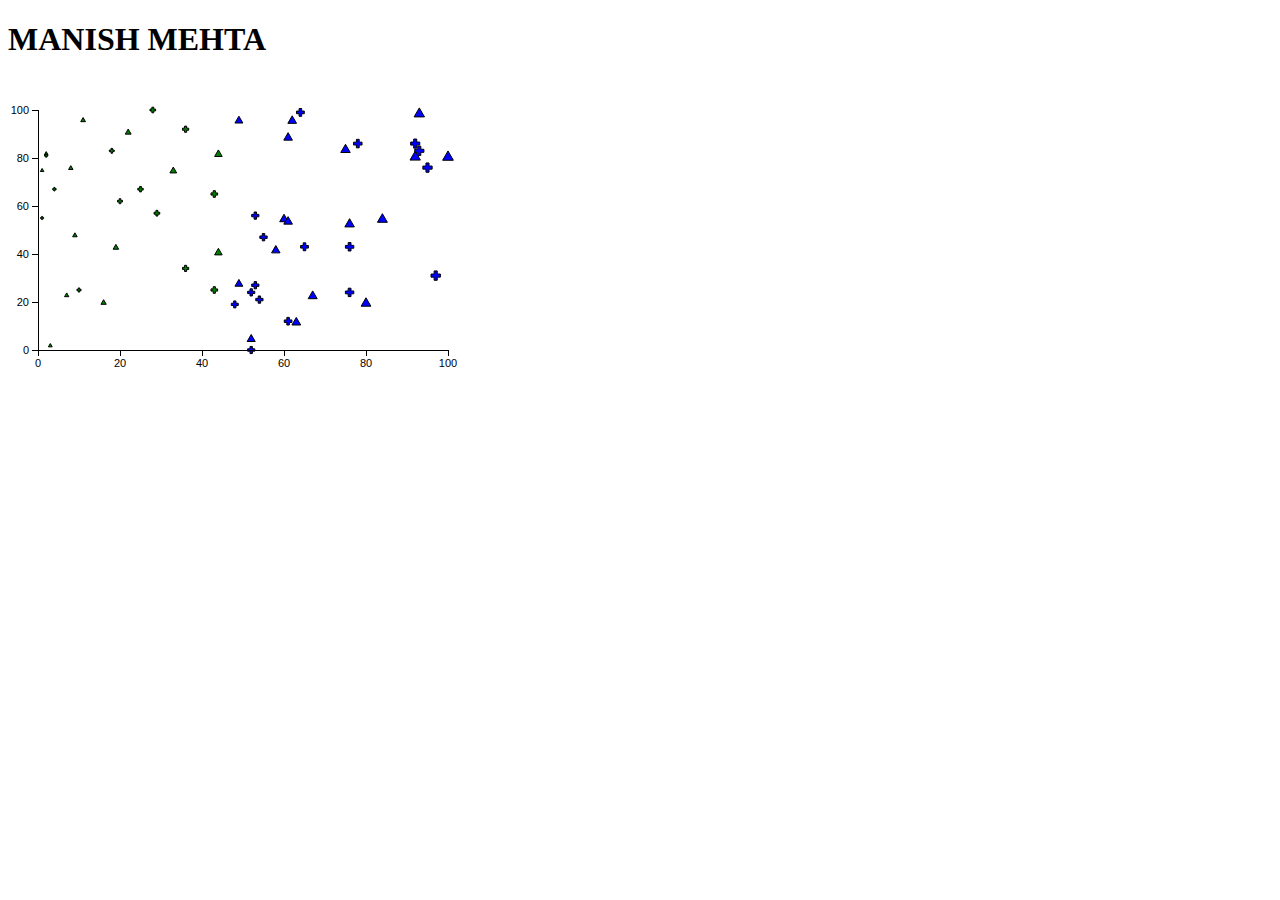
<file: HW1-mmehta63/Q3/index.html>
<!DOCTYPE html>
<html>
    <head>
        <meta charset="utf-8">
        <title>mmehta63</title>
        <script type="text/javascript" src="./d3/d3.v3.min.js"></script>
        <style type="text/css">            
            .axis path,
            .axis line {
                fill: none;
                stroke: black;
                shape-rendering: crispEdges;
            }
            
            .axis text {
                font-family: sans-serif;
                font-size: 11px;
            }

        </style>        
    </head>
    <body>
        <script type="text/javascript">
                        //Width and height
            var w = 500;
            var h = 300;
            var padding = 30;
            
            //Dynamic, random points
            var points = [];                   //Initialize empty array
            var numDataPoints = 60;             //Number of dummy data points to create
            var xRange = 100;  //Max range of new x values
            var yRange = 100;  //Max range of new y values
            for (var i = 0; i < numDataPoints; i++) {                   //Loop numDataPoints times
                var newNumber1 = Math.round(Math.random() * xRange);    //New random integer
                var newNumber2 = Math.round(Math.random() * yRange);    //New random integer
                points.push([newNumber1, newNumber2]);                 //Add new number to array
            }

            // Adding name at the top
            d3.select("body").append("h1").text("MANISH MEHTA").attr("text-anchor","middle");
            
            //Create scale functions
            var xScale = d3.scale.linear()
                                 .domain([0, d3.max(points, function(d) { return d[0]; })])
                                 .range([padding, w - padding * 2]);

            var yScale = d3.scale.linear()
                                 .domain([0, d3.max(points, function(d) { return d[1]; })])
                                 .range([h - padding, padding]);


            //Define X axis
            var xAxis = d3.svg.axis()
                              .scale(xScale)
                              .orient("bottom")
                              .ticks(5);

            //Define Y axis
            var yAxis = d3.svg.axis()
                              .scale(yScale)
                              .orient("left")
                              .ticks(5);

            var sizescale = d3.scale.linear()
                            .domain([0,100])
                            .range([5,50]);

            var xAvg = d3.mean(points, function(d) {return sizescale(d[0]);});

            var shapes = d3.svg.symbol().type(function(d, i) { if (i < 30) return 'triangle-up'; else return 'cross';})
                        .size(function(d){ return sizescale(d[0]); });


            //Create SVG element
            var svg = d3.select("body")
                        .append("svg")
                        .attr("width", w)
                        .attr("height", h);

            var line = svg.append("g").selectAll("path")
                        .data(points)
                        .enter()
                        .append("path")
                        .attr('d',shapes)
                        .attr('fill',function(d){ 
                                        if (sizescale(d[0]) > xAvg)
                                            return 'blue';
                                        else 
                                            return 'green'; })
                        .attr('stroke','#000')
                        .attr('stroke-width',1)
                        .attr('transform',function(d){ return "translate("+xScale(d[0])+","+yScale(d[1])+")"; });

            //Create X axis
            svg.append("g")
                .attr("class", "axis")
                .attr("transform", "translate(0," + (h - padding) + ")")
                .call(xAxis);
            
            //Create Y axis
            svg.append("g")
                .attr("class", "axis")
                .attr("transform", "translate(" + padding + ",0)")
                .call(yAxis);

        </script>
    </body>
</html>
</file>
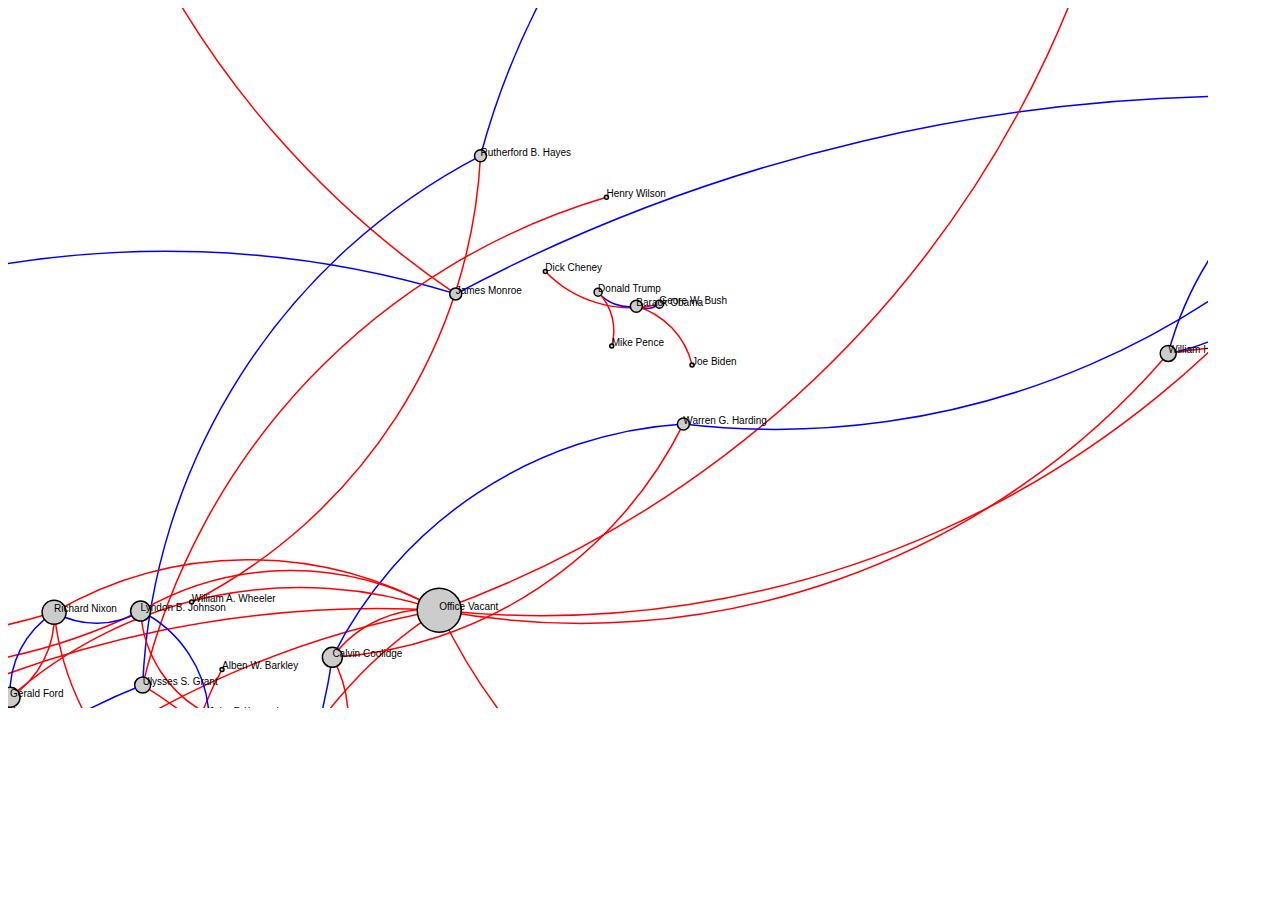
<file: HW2-mmehta63/Q2/graph - Copy.html>
<!DOCTYPE html>
<meta charset="utf-8">
<script src="../lib/d3.v3.min.js"></script>
<style>

path.link {
  fill: none;
  stroke: #666;
  stroke-width: 1.5px;
}

circle {
  fill: #ccc;
  stroke: #fff;
  stroke: black;
  stroke-width: 1.5px;
}

text {
  fill: #000;
  font: 10px sans-serif;
  pointer-events: none;
}

</style>
<body>
<script>

// get the data
links =  [
    {
      "source": "George Washington",
      "target": "John Adams",
      "value": "0"
    },
    {
      "source": "John Adams",
      "target": "George Washington",
      "value": "1"
    },
    {
      "source": "John Adams",
      "target": "Thomas Jefferson",
      "value": "0"
    },
    {
      "source": "Thomas Jefferson",
      "target": "John Adams",
      "value": "1"
    },
    {
      "source": "Thomas Jefferson",
      "target": "Aaron Burr",
      "value": "0"
    },
    {
      "source": "Thomas Jefferson",
      "target": "George Clinton",
      "value": "0"
    },
    {
      "source": "Thomas Jefferson",
      "target": "James Madison",
      "value": "1"
    },
    {
      "source": "James Madison",
      "target": "George Clinton",
      "value": "0"
    },
    {
      "source": "James Madison",
      "target": "Elbridge Gerry",
      "value": "0"
    },
    {
      "source": "James Madison",
      "target": "James Monroe",
      "value": "1"
    },
    {
      "source": "James Monroe",
      "target": "Daniel D. Tompkins",
      "value": "0"
    },
    {
      "source": "James Monroe",
      "target": "John Quincy Adams",
      "value": "1"
    },
    {
      "source": "John Quincy Adams",
      "target": "John C. Calhoun",
      "value": "0"
    },
    {
      "source": "John Quincy Adams",
      "target": "Andrew Jackson",
      "value": "1"
    },
    {
      "source": "Andrew Jackson",
      "target": "John C. Calhoun",
      "value": "0"
    },
    {
      "source": "Andrew Jackson",
      "target": "Martin Van Buren",
      "value": "0"
    },
    {
      "source": "Martin Van Buren",
      "target": "Andrew Jackson",
      "value": "1"
    },
    {
      "source": "Martin Van Buren",
      "target": "Richard M. Johnson",
      "value": "0"
    },
    {
      "source": "Martin Van Buren",
      "target": "William Henry Harrison",
      "value": "1"
    },
    {
      "source": "William Henry Harrison",
      "target": "John Tyler",
      "value": "0"
    },
    {
      "source": "John Tyler",
      "target": "William Henry Harrison",
      "value": "1"
    },
    {
      "source": "John Tyler",
      "target": "Office Vacant",
      "value": "0"
    },
    {
      "source": "John Tyler",
      "target": "James K. Polk",
      "value": "1"
    },
    {
      "source": "James K. Polk",
      "target": "George M. Dallas",
      "value": "0"
    },
    {
      "source": "James K. Polk",
      "target": "Zachary Taylor",
      "value": "1"
    },
    {
      "source": "Zachary Taylor",
      "target": "Millard Fillmore",
      "value": "0"
    },
    {
      "source": "Millard Fillmore",
      "target": "Zachary Taylor",
      "value": "1"
    },
    {
      "source": "Millard Filmore",
      "target": "Office Vacant",
      "value": "0"
    },
    {
      "source": "Millard Filmore",
      "target": "Franklin Pierce",
      "value": "1"
    },
    {
      "source": "Franklin Pierce",
      "target": "William R. King",
      "value": "0"
    },
    {
      "source": "Franklin Pierce",
      "target": "James Buchanan",
      "value": "1"
    },
    {
      "source": "James Buchanan",
      "target": "John C. Breckinridge",
      "value": "0"
    },
    {
      "source": "James Buchanan",
      "target": "Abraham Lincoln",
      "value": "1"
    },
    {
      "source": "Abraham Lincoln",
      "target": "Hannibal Hamlin",
      "value": "0"
    },
    {
      "source": "Abraham Lincoln",
      "target": "Andrew Johnson",
      "value": "0"
    },
    {
      "source": "Andrew Johnson",
      "target": "Abraham Lincoln",
      "value": "1"
    },
    {
      "source": "Andrew Johnson",
      "target": "Office Vacant",
      "value": "0"
    },
    {
      "source": "Andrew Johnson",
      "target": "Ulysses S. Grant",
      "value": "1"
    },
    {
      "source": "Ulysses S. Grant",
      "target": "Schuyler Colfax",
      "value": "0"
    },
    {
      "source": "Ulysses S. Grant",
      "target": "Henry Wilson",
      "value": "0"
    },
    {
      "source": "Ulysses S. Grant",
      "target": "Rutherford B. Hayes",
      "value": "1"
    },
    {
      "source": "Rutherford B. Hayes",
      "target": "William A. Wheeler",
      "value": "0"
    },
    {
      "source": "Rutherford B. Hayes",
      "target": "James A. Garfield",
      "value": "1"
    },
    {
      "source": "James A. Garfield",
      "target": "Chester A. Arthur",
      "value": "0"
    },
    {
      "source": "Chester A. Arthur",
      "target": "James A. Garfield",
      "value": "1"
    },
    {
      "source": "Chester A. Arthur",
      "target": "Office Vacant",
      "value": "0"
    },
    {
      "source": "Chester A. Arthur",
      "target": "Grover Cleveland",
      "value": "1"
    },
    {
      "source": "Grover Cleveland",
      "target": "Thomas A. Hendricks",
      "value": "0"
    },
    {
      "source": "Grover Cleveland",
      "target": "Benjamin Harrison",
      "value": "1"
    },
    {
      "source": "Benjamin Harrison",
      "target": "Levi P. Morton",
      "value": "0"
    },
    {
      "source": "Benjamin Harrison",
      "target": "Grover Cleveland",
      "value": "1"
    },
    {
      "source": "Grover Cleveland",
      "target": "Adlai Stevenson",
      "value": "0"
    },
    {
      "source": "Grover Cleveland",
      "target": "William McKinley",
      "value": "1"
    },
    {
      "source": "William McKinley",
      "target": "Garret Hobart",
      "value": "0"
    },
    {
      "source": "William McKinley",
      "target": "Theodore Roosevelt",
      "value": "0"
    },
    {
      "source": "Theodore Roosevelt",
      "target": "William McKinley",
      "value": "1"
    },
    {
      "source": "Theodore Roosevelt",
      "target": "Office Vacant",
      "value": "0"
    },
    {
      "source": "Theodore Roosevelt",
      "target": "Charles W. Fairbanks",
      "value": "0"
    },
    {
      "source": "Theodore Roosevelt",
      "target": "William Howard Taft",
      "value": "1"
    },
    {
      "source": "William Howard Taft",
      "target": "James S. Sherman",
      "value": "0"
    },
    {
      "source": "William Howard Taft",
      "target": "Office Vacant",
      "value": "0"
    },
    {
      "source": "William Howard Taft",
      "target": "Woodrow Wilson",
      "value": "1"
    },
    {
      "source": "Woodrow Wilson",
      "target": "Thomas R. Marshall",
      "value": "0"
    },
    {
      "source": "Woodrow Wilson",
      "target": "Warren G. Harding",
      "value": "1"
    },
    {
      "source": "Warren G. Harding",
      "target": "Calvin Coolidge",
      "value": "0"
    },
    {
      "source": "Calvin Coolidge",
      "target": "Warren G. Harding",
      "value": "1"
    },
    {
      "source": "Calvin Coolidge",
      "target": "Office Vacant",
      "value": "0"
    },
    {
      "source": "Calvin Coolidge",
      "target": "Charles G. Dawes",
      "value": "0"
    },
    {
      "source": "Calvin Coolidge",
      "target": "Herbert Hoover",
      "value": "1"
    },
    {
      "source": "Herbert Hoover",
      "target": "Charles Curtis",
      "value": "0"
    },
    {
      "source": "Herbert Hoover",
      "target": "Franklin D. Roosevelt",
      "value": "1"
    },
    {
      "source": "Franklin D. Roosevelt",
      "target": "John N. Garner",
      "value": "0"
    },
    {
      "source": "Franklin D. Roosevelt",
      "target": "Henry A. Wallace",
      "value": "0"
    },
    {
      "source": "Franklin D. Roosevelt",
      "target": "Harry S. Truman",
      "value": "0"
    },
    {
      "source": "Harry S. Truman",
      "target": "Franklin D. Roosevelt",
      "value": "1"
    },
    {
      "source": "Harry S. Truman",
      "target": "Office Vacant",
      "value": "0"
    },
    {
      "source": "Harry S. Truman",
      "target": "Alben W. Barkley",
      "value": "0"
    },
    {
      "source": "Harry S. Truman",
      "target": "Dwight D Eisenhower",
      "value": "1"
    },
    {
      "source": "Dwight D Eisenhower",
      "target": "Richard Nixon",
      "value": "0"
    },
    {
      "source": "Dwight D Eisenhower",
      "target": "John F. Kennedy",
      "value": "1"
    },
    {
      "source": "John F. Kennedy",
      "target": "Lyndon B. Johnson",
      "value": "0"
    },
    {
      "source": "Lyndon B. Johnson",
      "target": "John F. Kennedy",
      "value": "1"
    },
    {
      "source": "Lyndon B. Johnson",
      "target": "Office Vacant",
      "value": "0"
    },
    {
      "source": "Lyndon B. Johnson",
      "target": "Hubert Humphrey",
      "value": "0"
    },
    {
      "source": "Lyndon B. Johnson",
      "target": "Richard Nixon",
      "value": "1"
    },
    {
      "source": "Richard Nixon",
      "target": "Spiro Agnew",
      "value": "0"
    },
    {
      "source": "Richard Nixon",
      "target": "Office Vacant",
      "value": "0"
    },
    {
      "source": "Richard Nixon",
      "target": "Gerald Ford",
      "value": "0"
    },
    {
      "source": "Gerald Ford",
      "target": "Richard Nixon",
      "value": "1"
    },
    {
      "source": "Gerald Ford",
      "target": "Office Vacant",
      "value": "0"
    },
    {
      "source": "Gerald Ford",
      "target": "Nelson Rockefeller",
      "value": "0"
    },
    {
      "source": "Gerald Ford",
      "target": "Jimmy Carter",
      "value": "1"
    },
    {
      "source": "Jimmy Carter",
      "target": "Walter Mondale",
      "value": "0"
    },
    {
      "source": "Jimmy Carter",
      "target": "Ronald Reagan",
      "value": "1"
    },
    {
      "source": "Ronald Reagan",
      "target": "George H.W. Bush",
      "value": "0"
    },
    {
      "source": "George H.W. Bush",
      "target": "Ronald Reagan",
      "value": "1"
    },
    {
      "source": "George H.W. Bush",
      "target": "Dan Quayle",
      "value": "0"
    },
    {
      "source": "George H.W. Bush",
      "target": "Bill Clinton",
      "value": "1"
    },
    {
      "source": "Bill Clinton",
      "target": "Al Gore",
      "value": "0"
    },
    {
      "source": "Bill Clinton",
      "target": "George W. Bush",
      "value": "1"
    },
    {
      "source": "Geore W. Bush",
      "target": "Dick Cheney",
      "value": "0"
    },
    {
      "source": "Geore W. Bush",
      "target": "Barack Obama",
      "value": "1"
    },
    {
      "source": "Barack Obama",
      "target": "Joe Biden",
      "value": "0"
    },
    {
      "source": "Barack Obama",
      "target": "Donald Trump",
      "value": "1"
    },
    {
      "source": "Donald Trump",
      "target": "Mike Pence",
      "value": "0"
    }
];

var nodes = {};

// Compute the distinct nodes from the links.
links.forEach(function(link) {
    link.source = nodes[link.source] ||
        (nodes[link.source] = {name: link.source});
    link.target = nodes[link.target] ||
        (nodes[link.target] = {name: link.target});
});

var width = 1200,
    height = 700,
    color = d3.scale.category20c();


var force = d3.layout.force()
    .nodes(d3.values(nodes))
    .links(links)
    .size([width, height])
    .linkDistance(60)
    .charge(-250)
    .on("tick", tick)
    .start();

// Set the range
var  v = d3.scale.linear().range([0, 100]);

// Scale the range of the data
v.domain([0, d3.max(links, function(d) { return d.value; })]);


var svg = d3.select("body").append("svg")
    .attr("width", width)
    .attr("height", height);

// build the arrow.
svg.append("svg:defs").selectAll("marker")
    .data(["end"])      // Different link/path types can be defined here
  .enter().append("svg:marker")    // This section adds in the arrows
    .attr("id", String)
    .attr("viewBox", "0 -5 10 10")
    .attr("refX", 15)
    .attr("refY", -1.5)
    .attr("markerWidth", 6)
    .attr("markerHeight", 6)
    .attr("orient", "auto")
  .append("svg:path")
    .attr("d", "M0,-5L10,0L0,5");

// add the links and the arrows
var path = svg.append("svg:g").selectAll("path")
    .data(force.links())
  .enter().append("svg:path")
    .attr("class", function(d) { return "link " + d.type; })
    .attr("style",function(d){ if (d.value == 1) return "stroke: blue"; else return "stroke: red";});

// define the nodes
var node = svg.selectAll(".node")
    .data(force.nodes())
  .enter().append("g")
    .attr("class", "node")
    .call(force.drag);

// add the nodes
// node.append("circle")
//     .attr("r", 5);

node.append("circle")
    .attr("r", function(d) { return d.weight*2;})
    .on("dblclick", function(d){ if(d.fixed) {d.fixed = 0; d3.select(this).attr("style","stroke-width: 1.5px");} else {d.fixed = 1; d3.select(this).attr("style","stroke-width: 4px");}});

// add label
node.append("text")
    .text(function(d) {return d.name})
    .attr("style","text-anchor: right");


// add the curvy lines
function tick() {
    path.attr("d", function(d) {
        var dx = d.target.x - d.source.x,
            dy = d.target.y - d.source.y,
            dr = Math.sqrt(dx * dx + dy * dy);
        return "M" +
            d.source.x + "," +
            d.source.y + "A" +
            dr + "," + dr + " 0 0,1 " +
            d.target.x + "," +
            d.target.y;
    });

    node
        .attr("transform", function(d) {
		    return "translate(" + d.x + "," + d.y + ")"; });
};

</script>
</body>
</html>
</file>
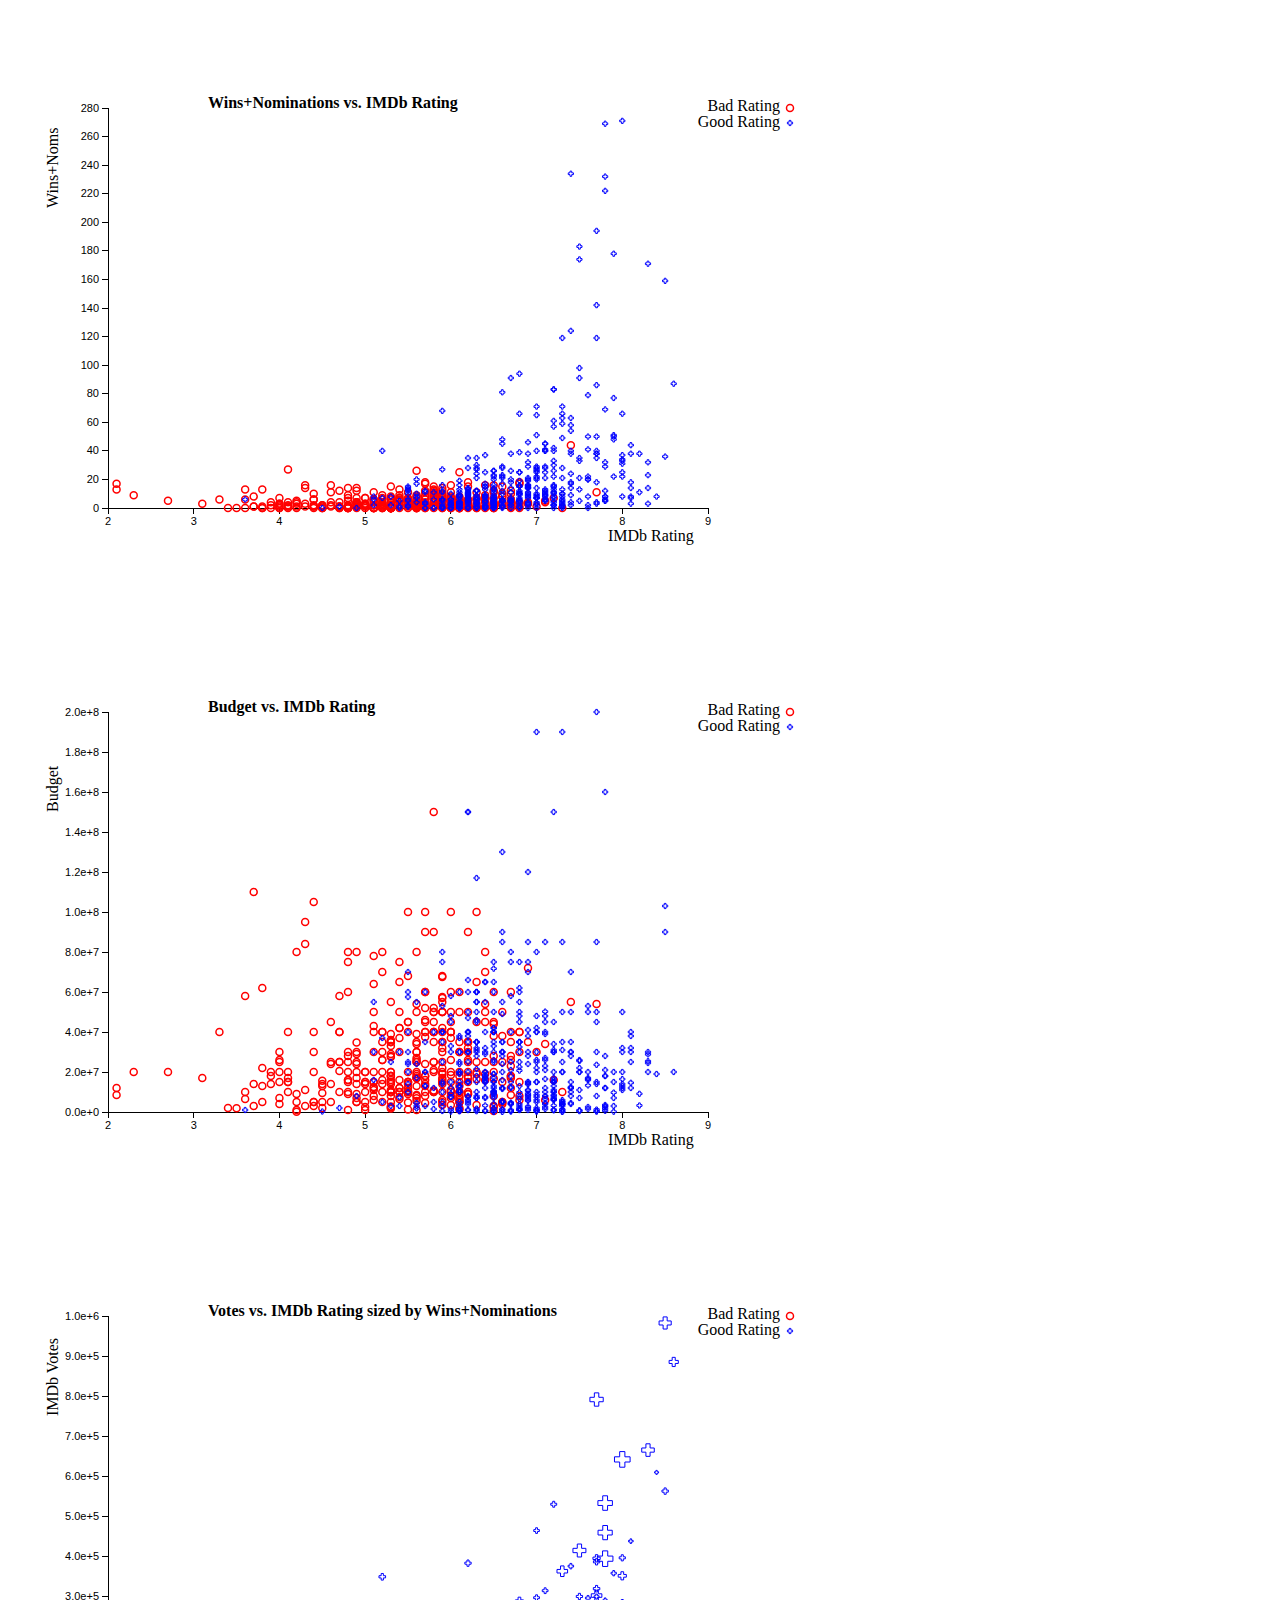
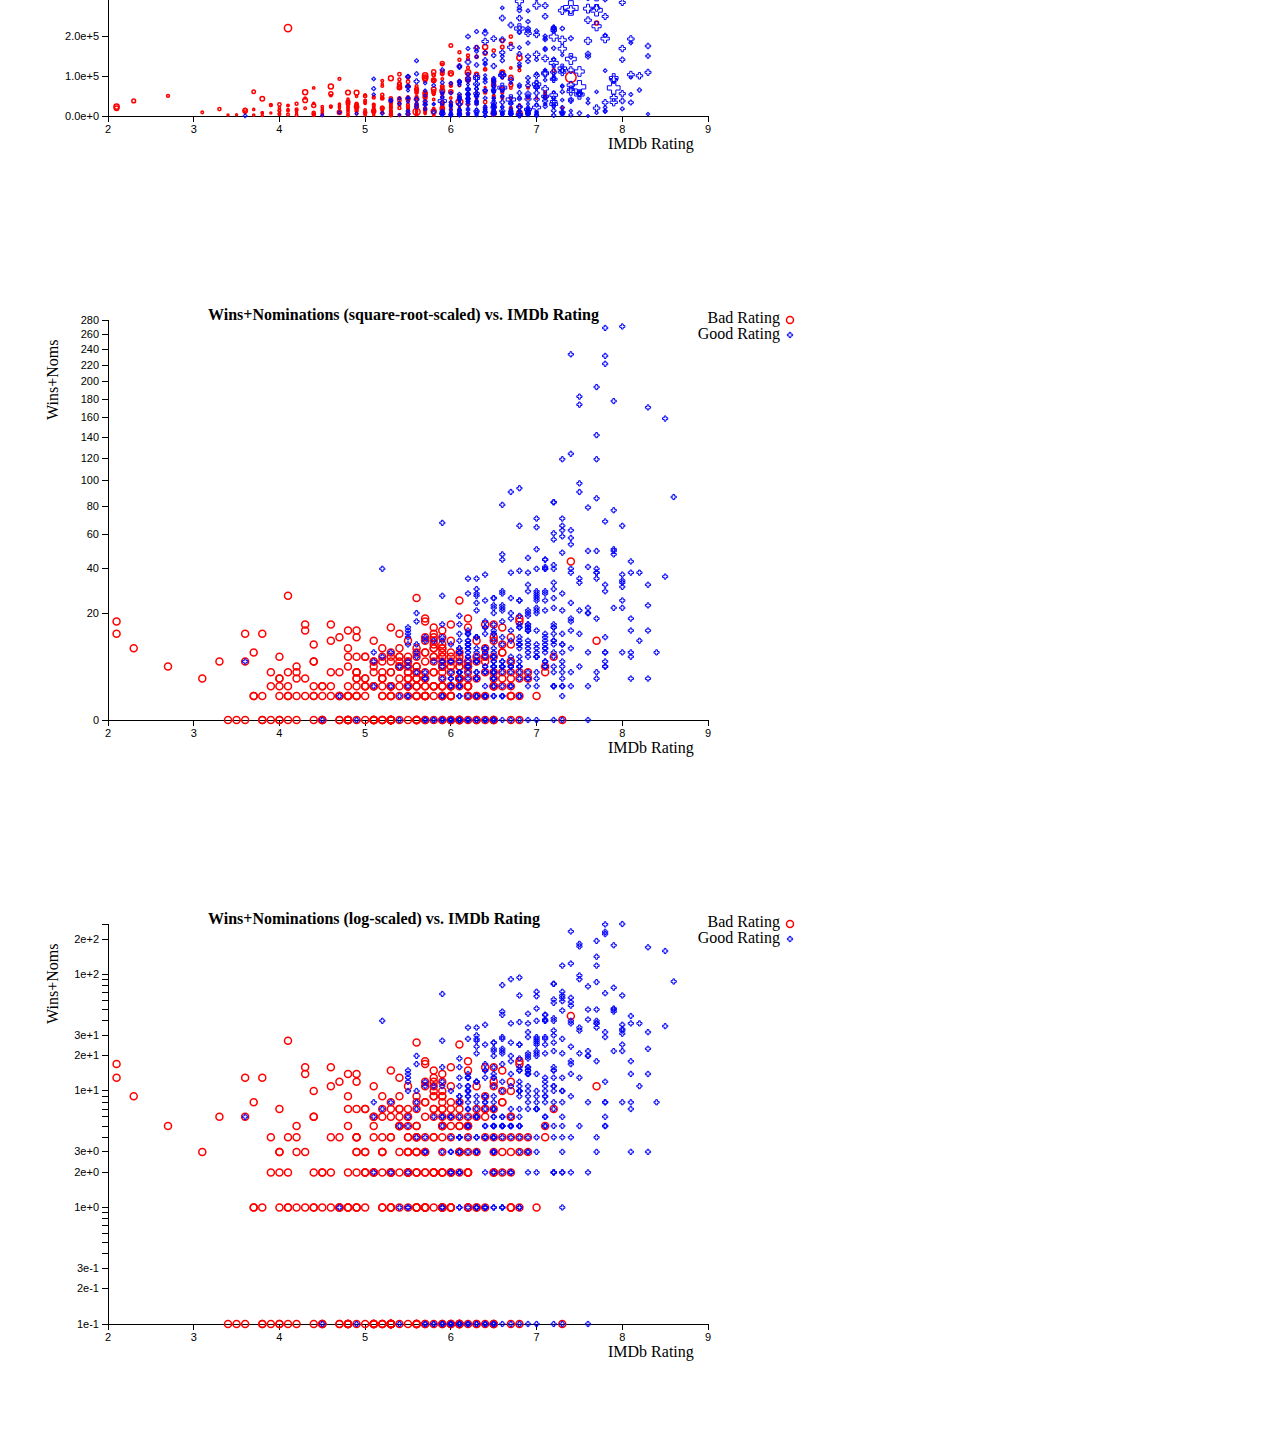
<file: HW2-mmehta63/Q3/scatterplot.html>
<!DOCTYPE html>
<html lang="en">
    <head>
        <meta charset="utf-8">
        <title>mmehta63</title>
        <script src="../lib/d3.v3.min.js"></script>
        <link href="./scatterplot.css" rel="stylesheet">
    </head>
    <body>
        <script src="./scatterplot.js"></script>
    </body>
</html>
</file>
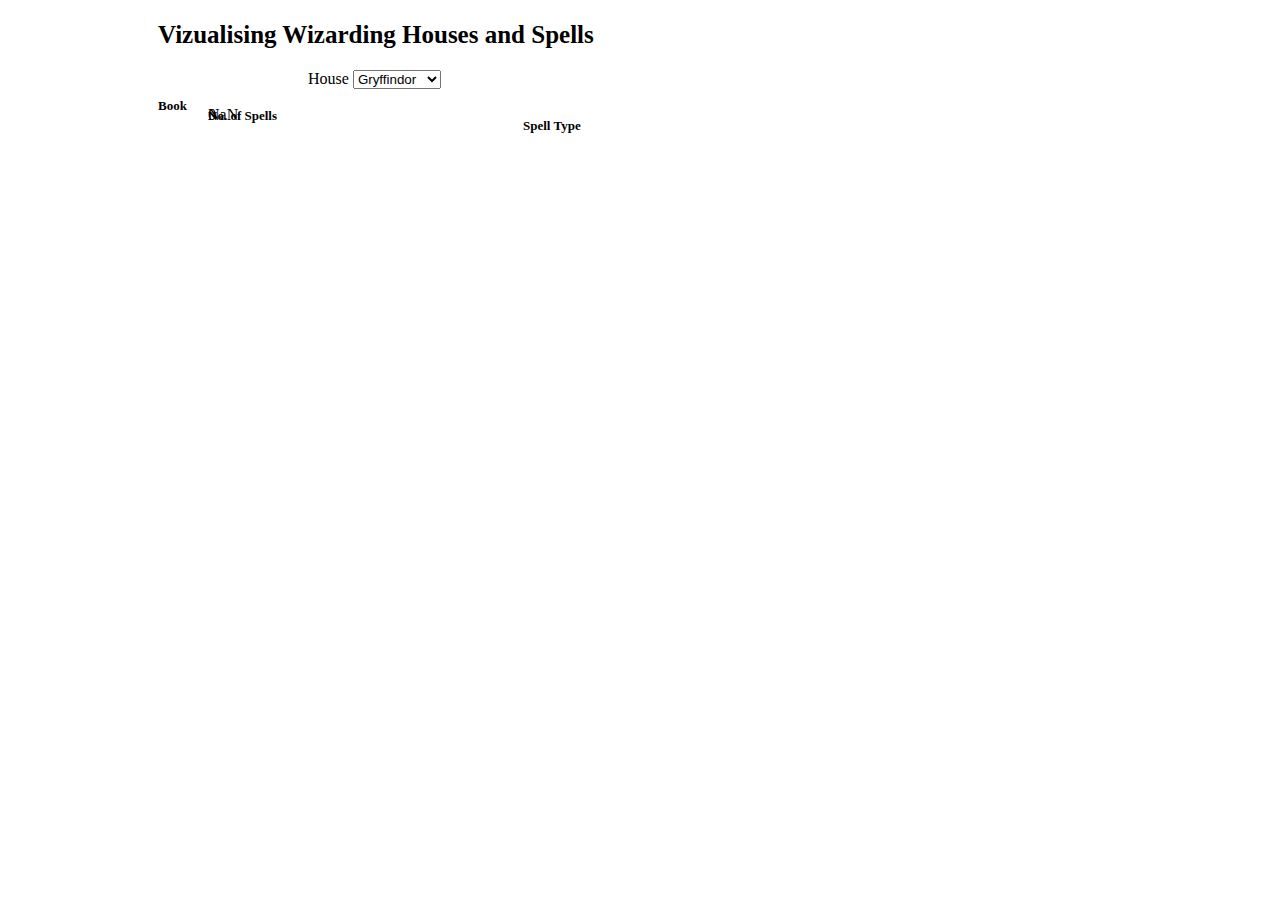
<file: HW2-mmehta63/Q4/heatmap.html>
<!DOCTYPE html>
				<html>
					<head>
						<meta charset="utf-8">
							<title>mmehta63</title>
							<script type="text/javascript" src="../lib/d3.v3.min.js"></script>
							<style type="text/css">
						.axis path,
						.axis line {
						fill: none;
						stroke: none;
						shape-rendering: crispEdges;
						}
						.axis text {
						font-family: Calibri;
						font-size: 12px;
						}
						.label {
						font-weight: bold;
						}
						.tile {
						shape-rendering: crispEdges;
						stroke-color: grey;
						stroke-opacity: 0.7;
						}
						h2 {
						text-align: left;
						font-family: Calibri;
						font-size:  25px;
						margin-left: 150px;
						}
						
						#selectlist{
						position:absolute;
						margin-left: 300px;
						margin-top:0px;
						}
						
						#heatmap{
						margin-top:20px;
						font-family: Calibri;
						}
						</style>
						</head>
						<body onload="heatmap()">
							<h2>Vizualising Wizarding Houses and Spells</h2>
							<div id="selectlist">House </div>
							<div id="heatmap"></div>
							<script type="text/javascript">
						var data_gryffindor = [];
						var data_slytherin = [];
						var data_hufflepuff = [];
						var data_ravenclaw =[];
						var fulldata = [];
						d3.csv ("heatmap.csv",function(error, data) {
						if (error) throw error;
						data.forEach( function(row, i) {
						Object.keys(row).forEach( function(header) {
						if(header == "SpellType" || header == "House") {return ;}
						else {
						fulldata.push({"House": row["House"], "SpellType": row["SpellType"], "Book": header, "Val": +row[header]});
						}
						});
						});
						
						});

						var housename = ["Gryffindor", "Hufflepuff", "Ravenclaw" , "Slytherin"];
						var select = d3.select('#selectlist')
						.append('select')
						.attr('class','select')
						.on('change',onchange);
						var options = select
						.selectAll('option')
						.data(housename).enter()
						.append('option')
						.text(function (d) { return d; });
						function onchange() {
							d3.select("svg").remove();
							var house = d3.select('select').property('value');
							var filtered = fulldata.filter(d => d.House == house);;
							heatmap(filtered);
						};
						function heatmap(data = fulldata.filter(d => d.House == "Gryffindor")){
						
						var Book = [];
						var SpellType = [];
						data.forEach(function(d){
							Book.push(d.Book);
							SpellType.push(d.SpellType);
						})
						Book = d3.set(Book).values();
						SpellType = d3.set(SpellType).values().sort();
						
						var margin = {top: 50, right: 90, bottom: 70, left: 200},
						w = 600 - margin.left - margin.right,
						grid =  Math.floor(w / SpellType.length),
						h = grid * (Book.length+2.5);
						var Book_range = [];
						var SpellType_range = [];
						for (var i = 0; i <= Book.length; i++){
							SpellType_range.push(i*grid);
							if (i == 7)
								break;
							else
								Book_range.push(i*grid);
						}
						var xScale = d3.scale.ordinal()
						.domain(SpellType)
						.range(SpellType_range);
						var yScale = d3.scale.ordinal()
						.domain(Book)
						.range(Book_range);
						
						var svg = d3.select("#heatmap").append("svg")
						.attr("width", w + margin.left + margin.right)
						.attr("height", h + margin.top + margin.bottom)
						.append("g")
						.attr("transform", "translate(" + margin.left + "," + margin.top + ")");
						
						//add house labels
						var yAxis = svg.selectAll("yAxis")
						.data(Book)
						.enter().append("text")
						.text(function (d) { return d; })
						.attr("x", 0)
						.attr("y", function (d, i) { return i * grid; })
						.style("text-anchor", "end")
						.style("font-family", "Calibri")
						.style("font-size", "12px")
						.attr("transform", "translate("+ (-10) + "," + grid / 1.5 + ")");
						
						var xAxis = d3.svg.axis()
						.scale(xScale)
						.ticks(4)
						.orient("bottom")
						.tickFormat(SpellType.forEach(function(d) {
						return d ;
						}));

						svg.append("g")
						.attr("class", "x axis")
						.attr("transform", "translate(0," + grid * (Book.length) + ")")
						.call(xAxis)
						.selectAll("text")
						.style("text-anchor", "end")
						.attr("x",-10)
						.attr("dy", "1.5em")
						.attr("transform", "rotate(270)");
						
						var colors = ["#fff7f3","#fde0dd","#fcc5c0","#fa9fb5","#f768a1","#dd3497","#ae017e","#7a0177","#49006a"];
						var count_domain = [];
						data.forEach(function (d,i){count_domain[i] = d.Val});
						//display heatmap
						var colorScale = d3.scale.quantile()
						.domain(count_domain)
						.range(colors);
						
						svg.selectAll("tile")
						.data(data)
						.enter().append("rect")
						.attr("class", "tile")
						.attr("x", function(d) { return xScale(d.SpellType); })
						.attr("y", function(d) { return yScale(d.Book); })
						.attr("width", grid-2)
						.attr("height", grid-2)
						.style("fill", function(d) { return colorScale(d.Val); });
						
						svg.append("text")
						.text('Book')
						.attr('class','label_heatmap')
						.style("font-weight","bold")
						.style("font-size", "13px")
						.attr('x', -50)
						.attr('y', -10);
						
						svg.append("text")
						.text('Spell Type')
						.attr('class','label_heatmap')
						.style("font-weight","bold")
						.style("font-size", "13px")
						.attr('x',w + 5)
						.attr('y',h - grid*2.5)
						.attr('dy','0.75em');

						svg.append("text")
						.text('No. of Spells')
						.attr('class','label_heatmap')
						.style("font-weight","bold")
						.style("font-size", "13px")
						.attr('x', 0)
						.attr('y',h+15);

						var legend = svg.selectAll("legend")
						.data([0].concat(colorScale.quantiles()), function(d) { return d; });
						legend.enter().append("g")
						.attr("class", "legend");
						legend.append("rect")
						.attr("x", function(d, i) { return grid * i; })
						.attr("y", h + 25 )
						.attr("width", grid)
						.attr("height", grid / 2+2)
						.style("fill", function(d, i) { return colors[i]; });
						legend.append("text")
						.attr("class", "labels")
						.text(function(d) { return Math.round(d); })
						.attr("x", function(d, i) { return grid * i; })
						.attr("y", h + 70);
						}
						
							</script>
						</body>
					</html>
</file>
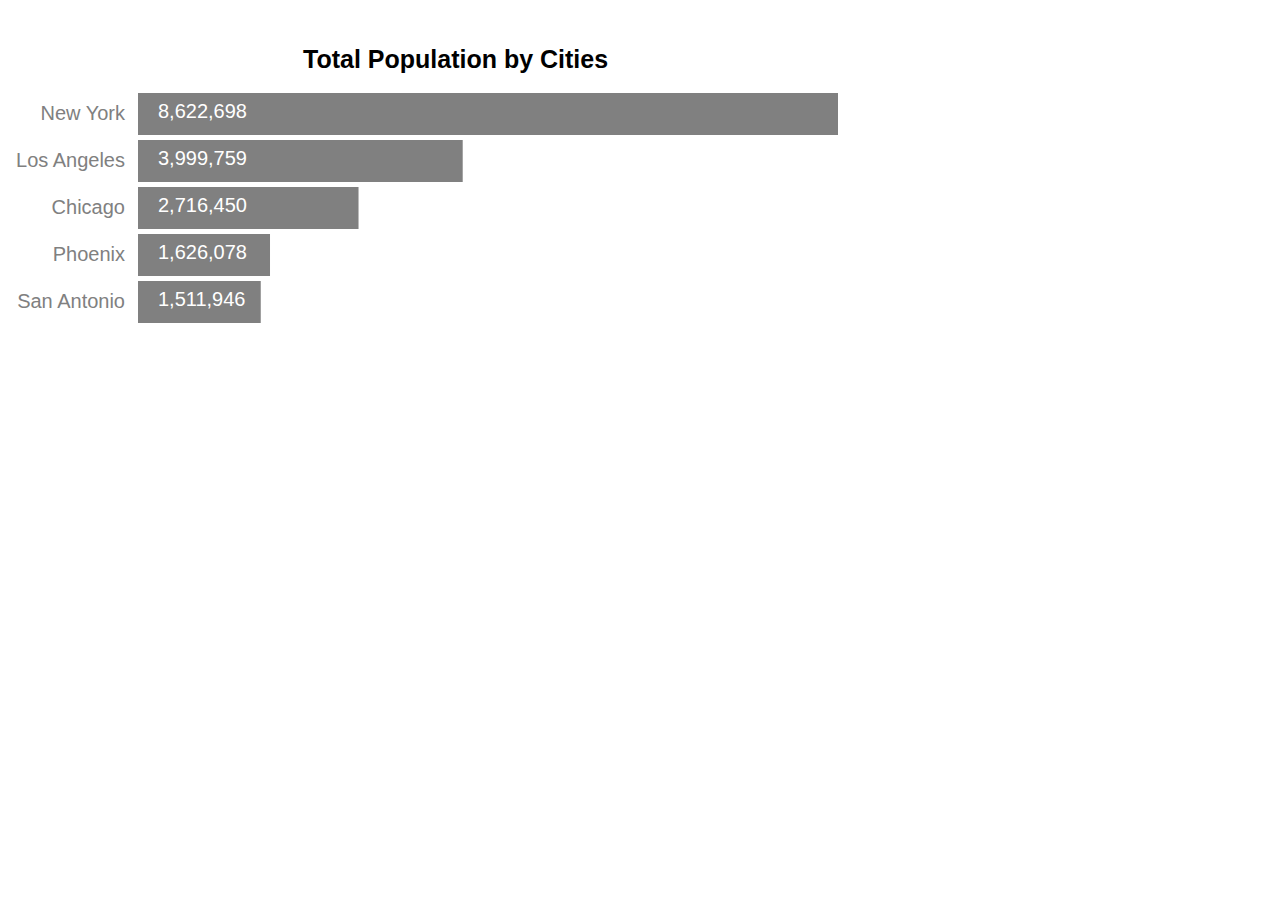
<file: HW2-mmehta63/Q5/interactive.html>
<!DOCTYPE html>
<html lang="en">
    <head>
        <meta charset="utf-8">
        <title>Q5</title>
        <script type="text/javascript" src="../lib/d3.v3.min.js"></script>
        <style type="text/css">
        body {
        font: 10px sans-serif;
        }
        .tile {
        shape-rendering: crispEdges;
        }
        .axis {
        font-size: 8px;
        fill: #000000;  
        }
        .axis path,
        .axis line {           
            fill: none;
            stroke: #000000;
            shape-rendering: crispEdges;
            stroke-width: 1px;
        }
        .mainaxis {
        font-size: 20px;
        fill: #808080;  
        }
        .mainaxis line{
            display: none; 

        }
        .axis text{
        font-size: 10px;
        }
        .line {
        fill: none;
        stroke: steelblue;
        stroke-width: 2px;
        }
        .scatter {
        }
        </style>
    </head>
    <body>
        <script type="text/javascript">
 
         var data = [{
            city: 'San Antonio',
            population_2012: 1383505,
            growth: {
                year_2013: 25405,
                year_2014: 26644,
                year_2015: 28593,
                year_2016: 23591,
                year_2017: 24208
            }
        }, {
            city: 'New York',
            population_2012: 8383504,
            growth: {
                year_2013: 75138,
                year_2014: 62493,
                year_2015: 61324,
                year_2016: 32967,
                year_2017: 7272
            }
        }, {
            city: 'Chicago',
            population_2012: 2717989,
            growth: {
                year_2013: 6493,
                year_2014: 2051,
                year_2015: -1379,
                year_2016: -4879,
                year_2017: -3825
            }
        }, {
            city: 'Los Angeles',
            population_2012: 3859267,
            growth: {
                year_2013: 32516,
                year_2014: 30885,
                year_2015: 30791,
                year_2016: 27657,
                year_2017: 18643
            }
        }, {
            city: 'Phoenix',
            population_2012: 1495880,
            growth: {
                year_2013: 25302,
                year_2014: 26547,
                year_2015: 27310,
                year_2016: 27003,
                year_2017: 24036
            }
        }];

        var formatComma = d3.format(",");
        var margin = {top: 80, right: 80, bottom: 80, left: 120};
        var width = 900-margin.left-margin.right;
        var height = 400-margin.top-margin.bottom;
        var svg = d3.select("body").append("svg")
        .attr("width", width+margin.left+margin.right)
        .attr("height", height+margin.top+margin.bottom)
        .append("g")
        .attr("transform", "translate("+margin.left+","+margin.top+")");
        
        data.forEach(function(d) {
            d.population = (d.population_2012 + d.growth.year_2013 + d.growth.year_2014 + d.growth.year_2015 + d.growth.year_2016 + d.growth.year_2017);
        })

        data = data.sort(function(a, b) {
            return d3.ascending(a.population, b.population);
        })

        xScale = d3.scale.linear()
                    .domain([0, d3.max(data, function(d){
                    return d.population;
                    })])
                    .range([0, width]);
        
        var yScale = d3.scale.ordinal()
                        .domain(data.map(function(d){
                        return d.city;
                        }))
                        .rangeRoundBands([height, 0], .1);
        
        var yAxis = d3.svg.axis().scale(yScale)
                    .tickSize(0)
                    .orient("left");
                    svg.append("g")
                    .attr("class", "mainaxis")
                    .call(yAxis);

        var width2 = 300;
        var height2 =300;

        var scatter_svg = d3.select("body")
                            .append("svg")
                            .attr("width", width2)
                            .attr("height", height2)
                            .attr("transform", "translate(" + 0 + ", " + -100 + ")")

        // title
        svg.append("text")
        .attr("transform", "translate("+(width/4)+", -20)")
        .style("font-weight","bold")
        .style("font-size", "25px")
        .text("Total Population by Cities");

        var bars = svg.selectAll("rect")
        .data(data)
        .enter();

        bars.append("rect")
        .attr("fill", "grey")
        .attr("x", 10)
        .attr("y", function(d){
        return yScale(d.city);
        })
        .attr("width", function(d){
        return xScale(d.population);
        })
        .attr("height", yScale.rangeBand())
        .on("mouseover", function (d) {
            d3.select(this).transition().duration(10)
            .attr("fill", "steelblue");

            var svg1 = scatter_svg.append("g")
                        .attr("class", "scatter")

            var sum = d.population_2012;
            var g_k = Object.keys(d.growth);
            var g = [];
            var i;

            for (i = 0; i < g_k.length; i++){
                g.push([(+g_k[i].substring(5)),d3.round((100.0*(d.growth[g_k[i]])/sum),2)]);
                sum = sum + d.growth[g_k[i]];
            }

            var pad = 50;

            //Create scale functions
            var x_scale = d3.scale.linear()
                            .domain(d3.extent(g, function(d){ return d[0];}))
                            .range([pad, width2 - pad]);

            var y_scale = d3.scale.linear()
                            .domain(d3.extent(g, function(d){ return d[1];}))
                            .range([height2 - pad, pad]);

            //Define X axis
            var xAxis = d3.svg.axis()
                              .scale(x_scale)
                              .orient("bottom")
                              .ticks(5)
                              .tickFormat(d3.format(""));

            //Define Y axis
            var yAxis = d3.svg.axis()
                              .scale(y_scale)
                              .orient("left")
                              .ticks(7);

            var line = d3.svg.line()
                        .x(function(d) { return x_scale(d[0]); })
                        .y(function(d) { return y_scale(d[1]); });
            

            svg1.append("g")
                .attr("class", "x axis")
                .attr("transform", function(){ return "translate(0," + (height2 - pad) + ")"; })
                .call(xAxis)
                .append("text")
                .attr("dy", "3em")
                .attr("x", width2 - pad)
                .style("text-anchor", "end")
                .text("Year");

            svg1.append("g")
                .attr("class", "y axis")
                .attr("transform", function(){ return "translate(" + pad + ", 0)"; })
                .call(yAxis)
                .append("text")
                .attr("dy", "4em")
                .attr("x", -20)
                .style("text-anchor", "end")
                .text("Pct %");
            
            svg1.append("path")
                .data([g])
                .attr("class", "line")
                .attr("d", line)
                .attr("fill", "none")

        })
        .on("mouseout", function(d){
        
            d3.select(this).transition().duration(10)
                .attr("fill", "grey");
            d3.select(".scatter").remove();
        });

        bars.append("text")
        .attr("x", margin.left/4)
        .attr("y", function(d){
        return yScale(d.city)+yScale.rangeBand()/2+4;
        })
        .attr("fill", "white")
        .style("font-size", "20px")
        .text(function(d){
        return d3.format(',')(d.population);
        });

        </script>
    </body>
</file>
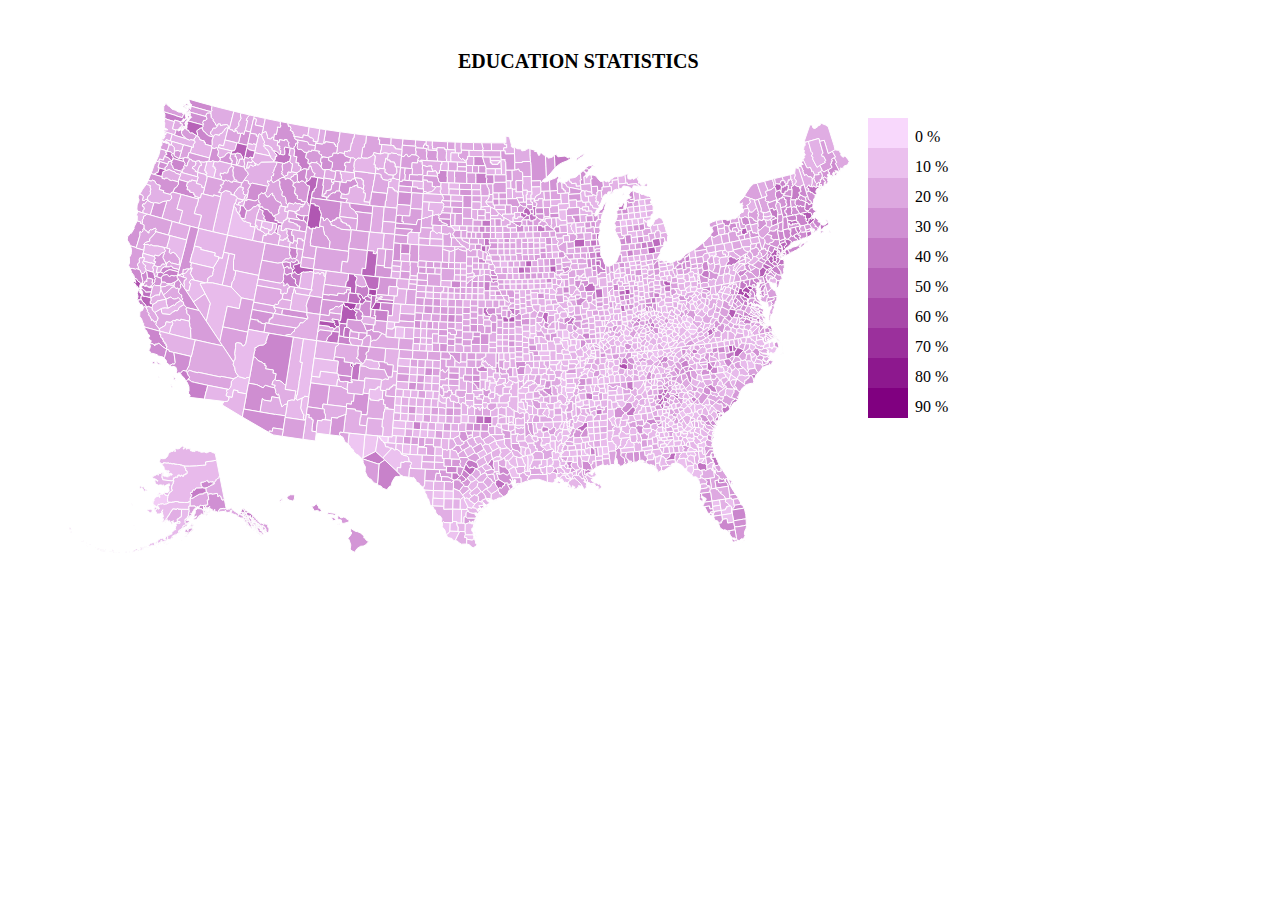
<file: HW2-mmehta63/Q6/q6.html>
<!DOCTYPE html>
<html lang="en">
	<head>
		<meta charset="utf-8">
		<title>mmehta63</title>
		<script type="text/javascript" src="../lib/d3.v3.min.js"></script>
		<script type="text/javascript" src="../lib/topojson.v1.min.js"></script>
		<script type="text/javascript" src="../lib/d3-queue.v3.min.js"></script>
		<script type="text/javascript" src="../lib/d3.tip.v0.6.3.js"></script>
		<style type="text/css">
			.label{
				font-weight: bold;
			}
			path{
				stroke: white;
				stroke-width: 1px;
			}
			div.tooltip{
				position: absolute;
				text-align: left;
				width: 300px;
				height: 80px;
				padding: 10px;
				font-size: 13px;
				font-weight: bold;
				font-family: Calibri;
				color: white;
				background-color: #B99126;
				border: 8px;
				border-radius: 8px;
				pointer-events: none;
			}
		</style>
	</head>
	<body>
		<script type="text/javascript">
			margin = {top: 80, bottom: 50, left: 50, right: 50};
			width = 960-margin.left-margin.right;
			height = 600-margin.top-margin.bottom;
			var xScale = d3.scale.linear()
				.domain([1,10])
				.rangeRound([600, 860]);
			var colorScale = d3.scale.linear()
				.domain([0, 90])
				.range(["#F8D8FC", "purple"]);
			var svg = d3.select("body").append("svg")
				.attr("width", width+margin.left+margin.right)
				.attr("height", height+margin.top+margin.bottom)
			  .append("g")
				.attr("transform", "translate("+margin.left+", "+margin.top+")");
			
			//caption
			svg.append("text")
				.attr("class", "caption")
				.attr("x", xScale.range()[0] - 200)
				.attr("y", -20)
				.attr("fill", "#000")
				.attr("font-size", "20px")
				.attr("text-anchor", "start")
				.attr("font-weight", "bold")
				.text("EDUCATION STATISTICS");
			
			//legends
			var legend = svg.selectAll(".legend")
				 	.data(colorScale.ticks(10).slice(0))
				 	.enter()
				 	.append("g")
				 	.attr("class", "legend")
				 	.attr("transform", function(d, i){
				 		return "translate(" + (width-50)+ ", "
				 		+(30+i*30)+")";
				 	});
			
			legend.append("rect")
			.attr("width", 40)
			.attr("height", 30)
			.style("fill", colorScale);
			
			legend.append("text")
			.attr("x",47)
			.attr("y",18)
			.attr("dy", ".35em")
			.text(function(s){ return (s + " %");});

			//projection
			var projection = d3.geo.albersUsa()
				.translate([width/2, height/2])
				.scale([1000]);
			
			//path
			var path = d3.geo.path()
				.projection(projection);
			var div = d3.select("body")
				.append("div")
				.attr("class", "tooltip")
				.style("opacity", 0);
			
			var ed = [];
			var ed_details = [];

			//load data
			d3.queue()
				.defer(d3.json, "us.json")
				.defer(d3.csv, "education_details.csv")
				.defer(d3.csv, "education.csv")
				.await(ed_plot);
			
			function ed_plot(error, us, education_details, education){
				if(error) throw error;

				var temp = [];

				education.forEach(function(d){
					ed[d.id] = [d.name, +d.percent_educated];
				})

				education_details.forEach(function(d){
					ed_details[d.id] = [d.qualified_professionals, d.high_school, d.middle_school_or_lower];
				})

				education.forEach(function(d) { 
					temp[d.id] = +d.percent_educated;
				});
				
				svg.append("g")
					.attr("class", "counties")
					.selectAll("path")
					.data(topojson.feature(us, us.objects.counties).features)
					.enter()
					.append("path")
					.attr("d", path)
					//.style("fill", "green")
					.attr("fill", function(d){
						// console.log(education)
						return colorScale(temp[d.id]);
					})
					.on("mouseover", function(d){
						d3.selectAll(".tooltip").remove();
						div = d3.select("body")
							.append("div")
							.attr("class", "tooltip")
							.style("opacity", 0);

						div.transition().duration(0).style("opacity", 0.8);
						for(var i = 0; i < 5; i++){
							var paste = "";

							if (i == 0)
								paste = "County: " + ed[d.id][0];
							else if (i == 1)
								paste = "Percent Educated: " + ed[d.id][1] + "%";
							else if (i == 2)
								paste = "Qualified Professionals: " + ed_details[d.id][0];
							else if (i == 3)
								paste = "High school graduates: " + ed_details[d.id][1];
							else if (i == 4)
								paste = "Middle school or lower graduates: " + ed_details[d.id][2];

							div.append("text")
								.text(paste)
								.attr("x", 20)
								.attr("dy", ".35em")
								.attr("y", function(d,i){
									return i*20});

							if (i!=4) {
								div.append("text")
								.html("<br>");	
							}
						}
						div.style("left", (d3.event.pageX)+"px")
						   .style("top", (d3.event.pageY-30)+"px");
					})
					.on("mouseout", function(d){
						
						div.transition().duration(0).style("opacity", 0);
					})
			};	
		</script>
	</body>
</file>
<file: HW2-mmehta63/Q3/scatterplot.css>
circle {
  fill: none;
  stroke: red;
  stroke-width: 1.5px;
}

.cross {
  fill: none;
  stroke: blue;
  stroke-width: 1px;
}

.axis path,
.axis line {
    fill: none;
    stroke: black;
    shape-rendering: crispEdges;
}

.axis text {
    font-family: sans-serif;
    font-size: 11px;
}
</file>
